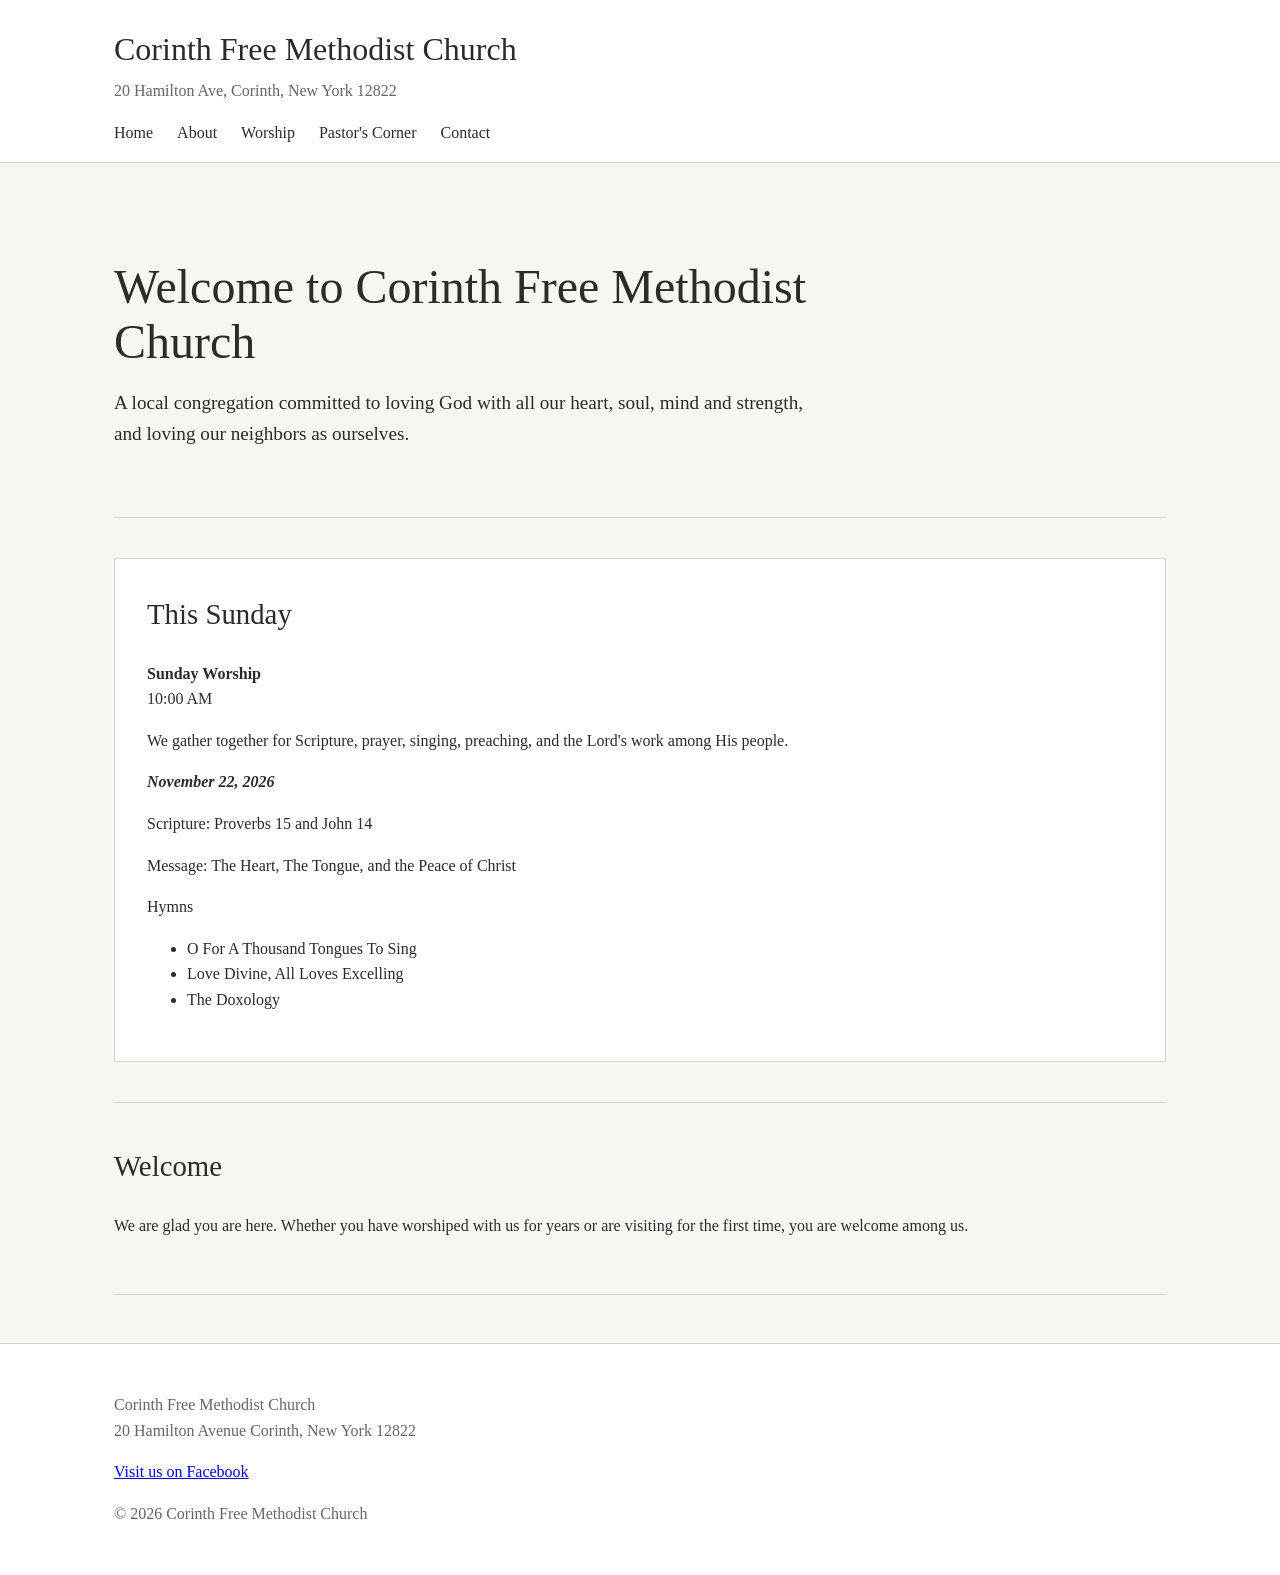
<file: index.html>
<!DOCTYPE html>
<html lang="en">
<head>
    <meta charset="UTF-8">
    <meta name="viewport" content="width=device-width, initial-scale=1.0">

    <title>Corinth Free Methodist Church</title>

    <meta
        name="description"
        content="Corinth Free Methodist Church in Corinth, New York."
    >

    <link rel="stylesheet" href="css/style.css">
</head>

<body>

<header>
    <div class="header-inner">

        <p class="site-title">Corinth Free Methodist Church</p>
        <p class="site-subtitle">20 Hamilton Ave, Corinth, New York 12822</p>

        <nav>
            <a href="index.html">Home</a>
            <a href="about.html">About</a>
            <a href="worship.html">Worship</a>
            <a href="pastors-corner.html">Pastor's Corner</a>
            <a href="contact.html">Contact</a>
        </nav>

    </div>
</header>

<main>

    <section class="hero">

        <h1>Welcome to Corinth Free Methodist Church</h1>

        <p>
            A local congregation committed to loving God with all our heart, soul, mind and strength, and loving our neighbors as ourselves.
        </p>

    </section>


    <section class="section">

        <div class="sunday">

            <h2>This Sunday</h2>

            <p>
                <strong>Sunday Worship</strong><br>
                10:00 AM
            </p>

            <p>
                We gather together for Scripture, prayer, singing,
                preaching, and the Lord's work among His people.
            </p>

            <p><strong><i>November 22, 2026</i></strong></p>

            <p>Scripture: Proverbs 15 and John 14</p>

            <p>Message: The Heart, The Tongue, and the Peace of Christ</p>

            <p>Hymns</p>

            <ul>
                <li>O For A Thousand Tongues To Sing</li>
                <li>Love Divine, All Loves Excelling</li>
                <li>The Doxology</li>
            </ul>

            
        </div>

    </section>


    <section class="section">

        <h2>Welcome</h2>

        <p>
            We are glad you are here. Whether you have worshiped with us
            for years or are visiting for the first time, you are welcome
            among us.
        </p>


    </section>




</main>


<footer>

    <div class="footer-inner">

        <p>
            Corinth Free Methodist Church<br>
            20 Hamilton Avenue
            Corinth, New York 12822
        </p>
<p> <a href="https://www.facebook.com/p/Corinth-Free-Methodist-Church-Online-100081623797182/" target="_blank" rel="noopener noreferrer"> Visit us on Facebook </a> </p>
        <p>
            &copy; 2026 Corinth Free Methodist Church
        </p>

    </div>

</footer>

</body>
</html>
</file>
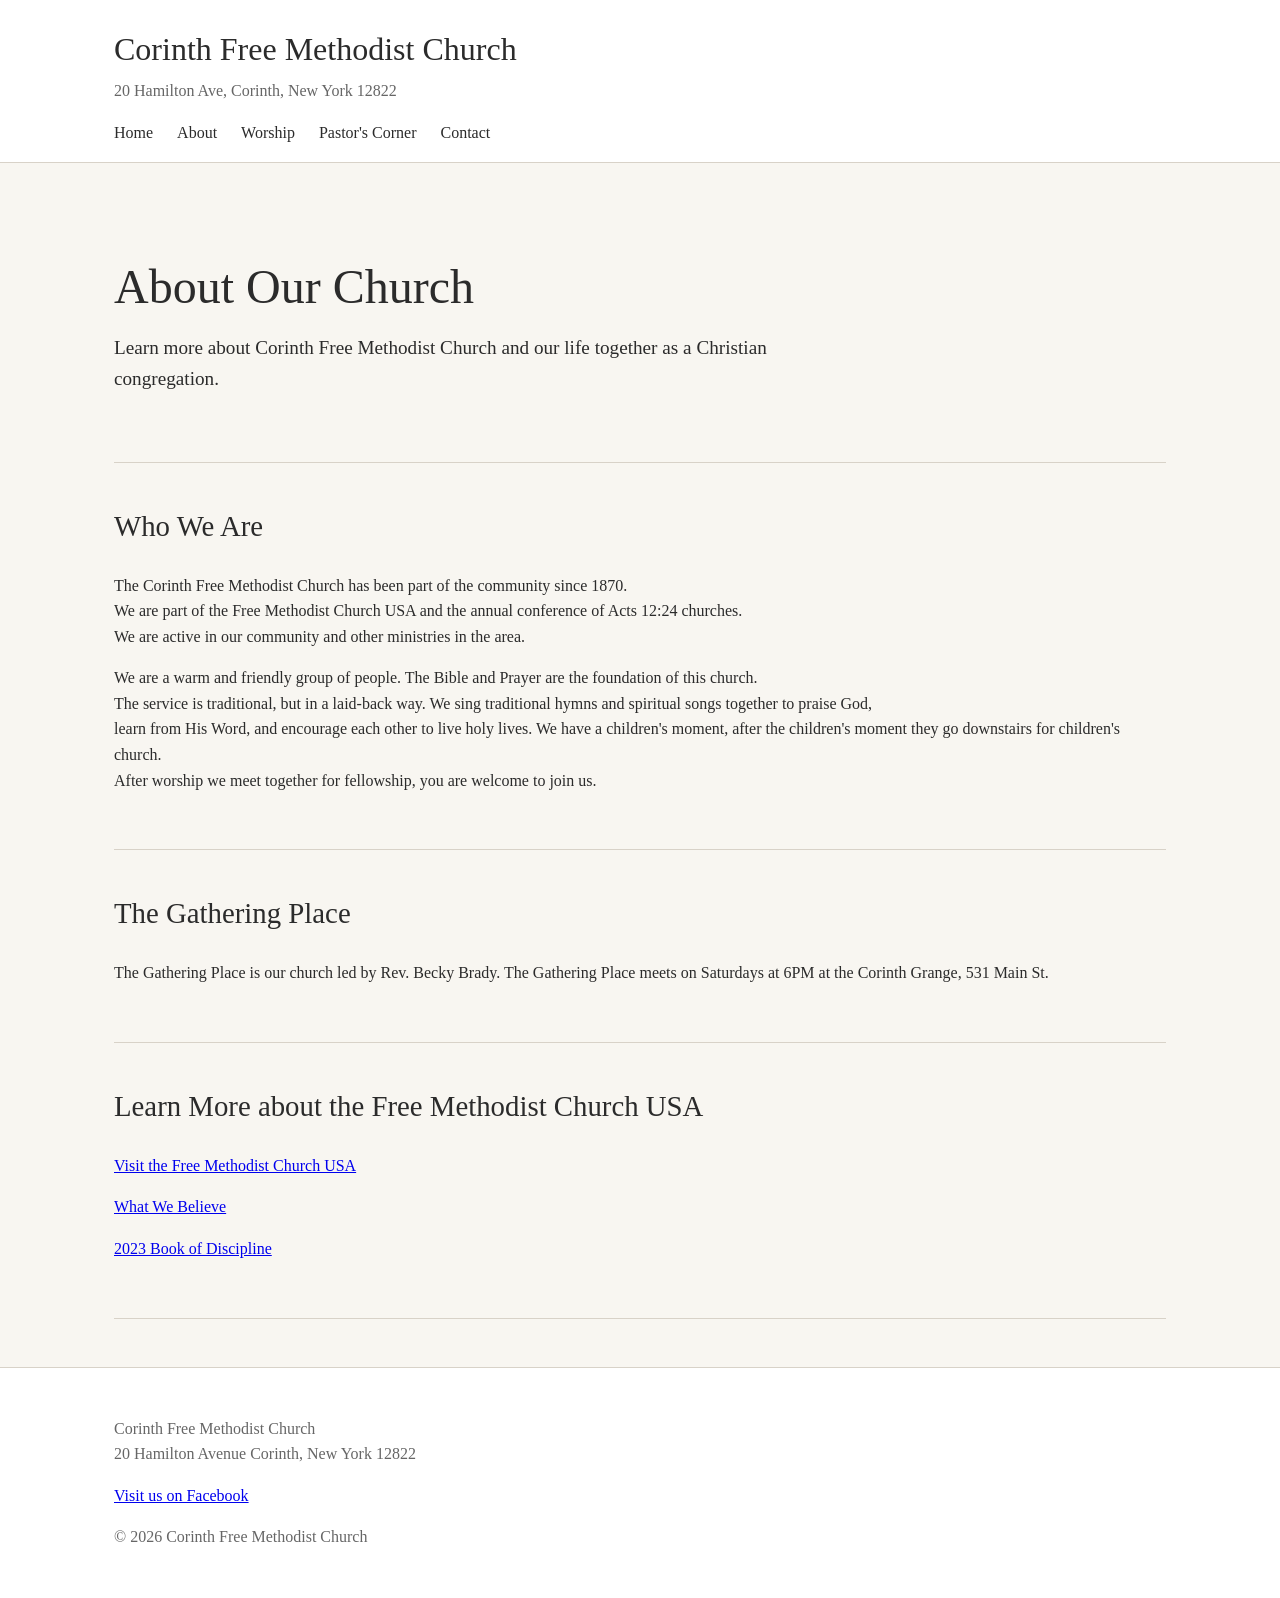
<file: about.html>
<!DOCTYPE html>
<html lang="en">
<head>
    <meta charset="UTF-8">
    <meta name="viewport" content="width=device-width, initial-scale=1.0">

    <title>About | Corinth Free Methodist Church</title>

    <meta
        name="description"
        content="Learn more about Corinth Free Methodist Church in Corinth, New York."
    >

    <link rel="stylesheet" href="css/style.css">
</head>

<body>

<header>
    <div class="header-inner">

        <p class="site-title">Corinth Free Methodist Church</p>
        <p class="site-subtitle">20 Hamilton Ave, Corinth, New York 12822</p>
    <nav>
        <a href="index.html">Home</a>
        <a href="about.html">About</a>
        <a href="worship.html">Worship</a>
        <a href="pastors-corner.html">Pastor's Corner</a>
        <a href="contact.html">Contact</a>
    </nav>

    </div>
</header>

<main>

    <section class="hero">
        <h1>About Our Church</h1>

        <p>
            Learn more about Corinth Free Methodist Church and our
            life together as a Christian congregation.
        </p>
    </section>

    <section class="section">

        <h2>Who We Are</h2>

        <p>
            The Corinth Free Methodist Church has been part of the community since 1870.<br>
            We are part of the Free Methodist Church USA and the annual conference of Acts 12:24 churches.<br>
            We are active in our community and other ministries in the area. 
        </p>

        <p>
            We are a warm and friendly group of people. The Bible and Prayer are the foundation of this church.<br>
            The service is traditional, but in a laid-back way. We sing traditional hymns and spiritual songs together to praise God,<br>
            learn from His Word, and encourage each other to live holy lives. We have a children's moment, after the children's moment they go downstairs for children's church.<br> 
            After worship we meet together for fellowship, you are welcome to join us.
        </p>

    

    </section>

     <section class="section">
        <h2>The Gathering Place</h2>
        <p> The Gathering Place is our church led by Rev. Becky Brady. The Gathering Place meets on Saturdays at 6PM at the Corinth Grange, 531 Main St.</p>

     </section>

    <section class="section">

        <h2>Learn More about the Free Methodist Church USA</h2>
<p><a href="https://fmcusa.org/" target="_blank" rel="noopener noreferrer"> Visit the Free Methodist Church USA </a></p>
      <p> <a href="https://fmcusa.org/resources" target="_blank" rel="noopener noreferrer"> What We Believe </a> </p>
<p> <a href="https://fmcusa.org/resources" target="_blank" rel="noopener noreferrer"> 2023 Book of Discipline </a> </p>
    </section>

</main>

<footer>

    <div class="footer-inner">

        <p>
            Corinth Free Methodist Church<br>
            20 Hamilton Avenue
            Corinth, New York 12822
        </p>

        <p>
            <a href="https://www.facebook.com/p/Corinth-Free-Methodist-Church-Online-100081623797182/" target="_blank" rel="noopener noreferrer">
                Visit us on Facebook
            </a>
        </p>

        <p>
            &copy; 2026 Corinth Free Methodist Church
        </p>

    </div>

</footer>

</body>
</html>
</file>
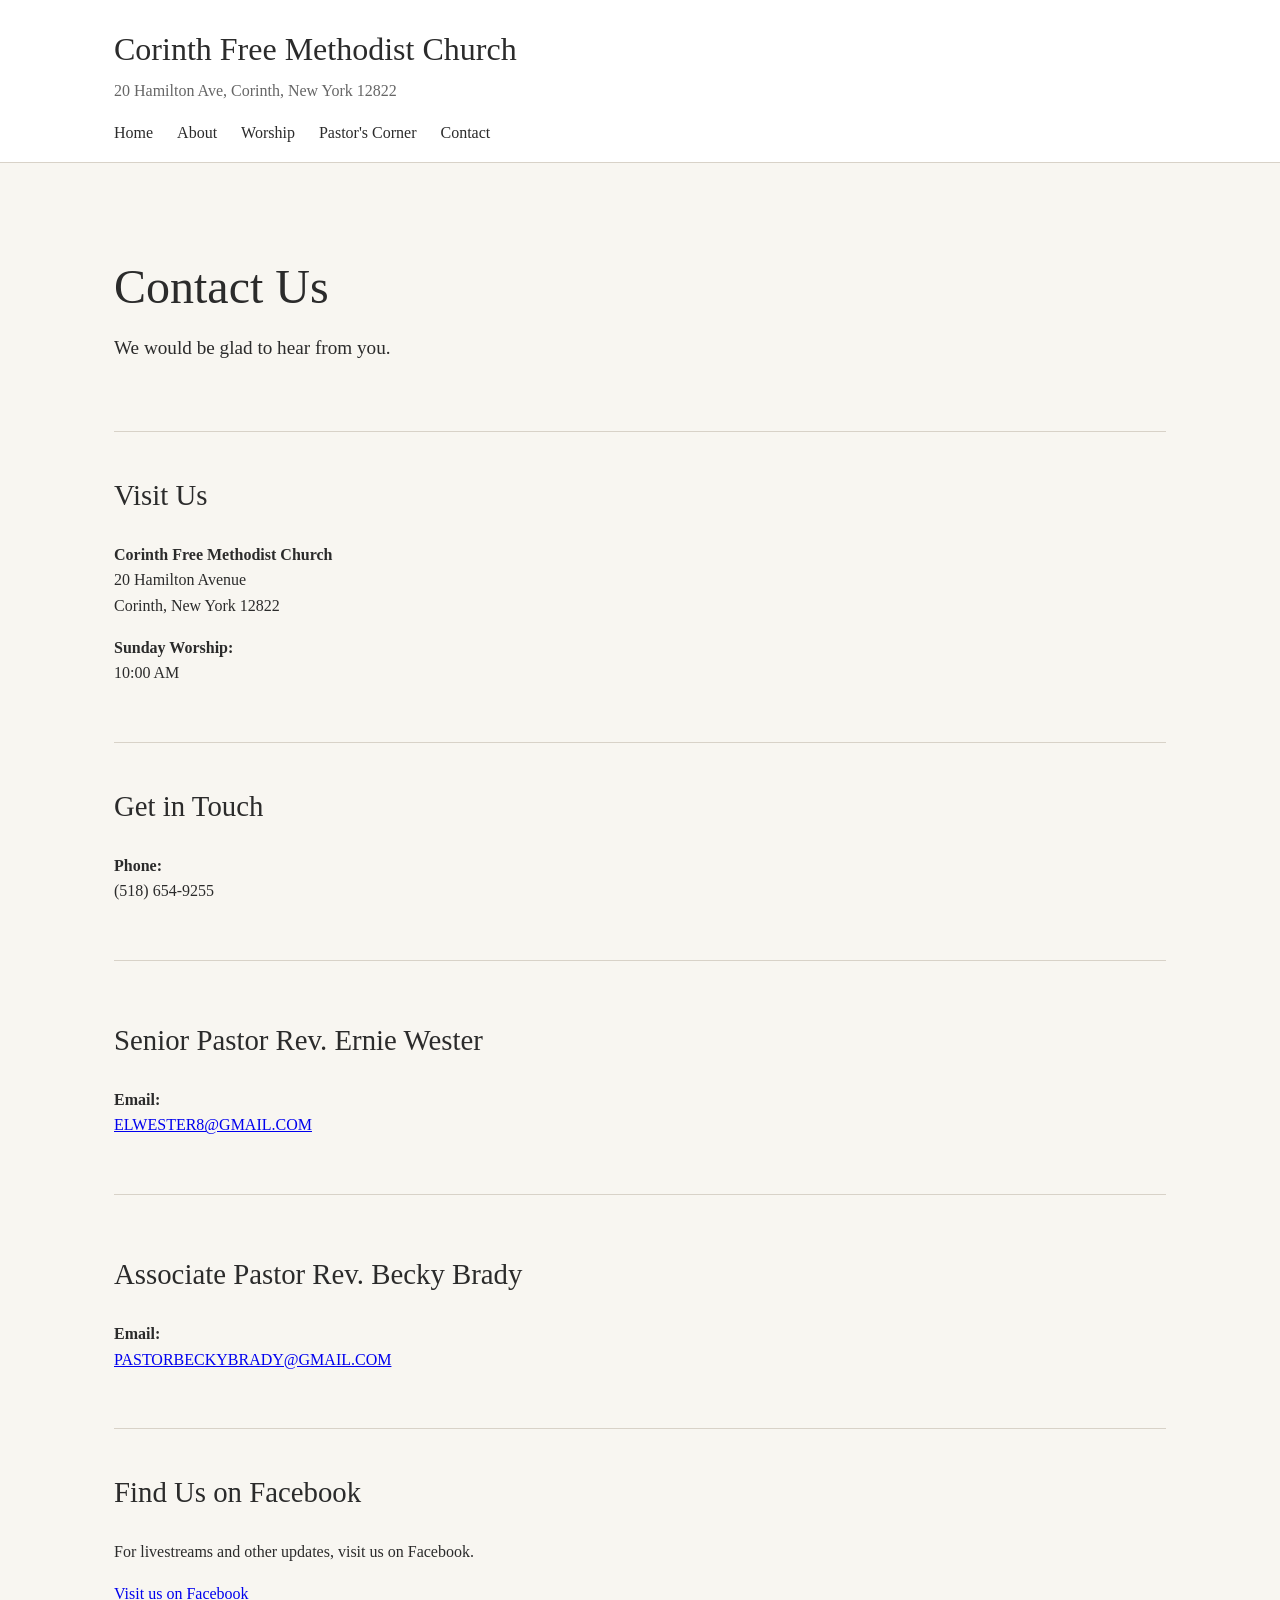
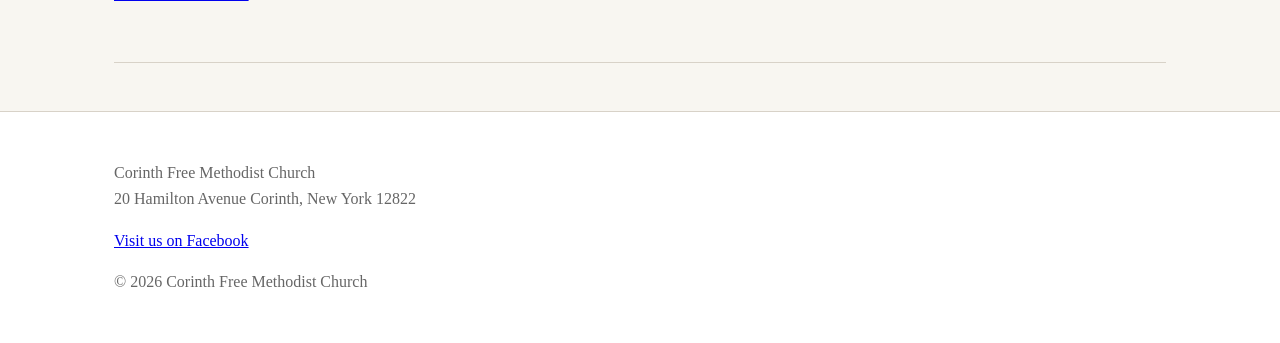
<file: contact.html>
<!DOCTYPE html>

<html lang="en"> <head> <meta charset="UTF-8"> <meta name="viewport" content="width=device-width, initial-scale=1.0">

<title>Contact | Corinth Free Methodist Church</title>

<meta
    name="description"
    content="Contact Corinth Free Methodist Church in Corinth, New York."
>

<link rel="stylesheet" href="css/style.css">

</head>

<body>

<header> <div class="header-inner">

    <p class="site-title">Corinth Free Methodist Church</p>
    <p class="site-subtitle">20 Hamilton Ave, Corinth, New York 12822</p>

    <nav>
        <a href="index.html">Home</a>
        <a href="about.html">About</a>
        <a href="worship.html">Worship</a>
        <a href="pastors-corner.html">Pastor's Corner</a>
        <a href="contact.html">Contact</a>
    </nav>

</div>

</header>

<main>

<section class="hero">

    <h1>Contact Us</h1>

    <p>
        We would be glad to hear from you.
    </p>

</section>


<section class="section">

    <h2>Visit Us</h2>

    <p>
        <strong>Corinth Free Methodist Church</strong><br>
        20 Hamilton Avenue<br>
        Corinth, New York 12822
    </p>

    <p>
        <strong>Sunday Worship:</strong><br>
        10:00 AM
    </p>

</section>


<section class="section">

    <h2>Get in Touch</h2>

    <p>
        <strong>Phone:</strong><br>
        (518) 654-9255
    </p>

</section>

<section class="section">
    <p>
        <h2>Senior Pastor Rev. Ernie Wester</h2>
        <strong>Email:</strong><br>
        <a href="mailto:ELWESTER8@GMAIL.COM">
            ELWESTER8@GMAIL.COM
        </a>
    </p>

</section>

<section class="section">
    <p>
        <h2>Associate Pastor Rev. Becky Brady</h2>
        <strong>Email:</strong><br>
        <a href="mailto:PASTORBECKYBRADY@GMAIL.COM">
            PASTORBECKYBRADY@GMAIL.COM
        </a>
    </p>

</section>

<section class="section">

    <h2>Find Us on Facebook</h2>

    <p>
        For livestreams and other updates,
        visit us on Facebook.
    </p>

    <p>
        <a
            href="https://www.facebook.com/p/Corinth-Free-Methodist-Church-Online-100081623797182/"
            target="_blank"
            rel="noopener noreferrer"
        >
            Visit us on Facebook
        </a>
    </p>

</section>

</main>

<footer>

    <div class="footer-inner">

        <p>
            Corinth Free Methodist Church<br>
            20 Hamilton Avenue
            Corinth, New York 12822
        </p>
<p> <a href="https://www.facebook.com/p/Corinth-Free-Methodist-Church-Online-100081623797182/" target="_blank" rel="noopener noreferrer"> Visit us on Facebook </a> </p>
        <p>
            &copy; 2026 Corinth Free Methodist Church
        </p>

    </div>

</footer>

</body> </html>
</file>
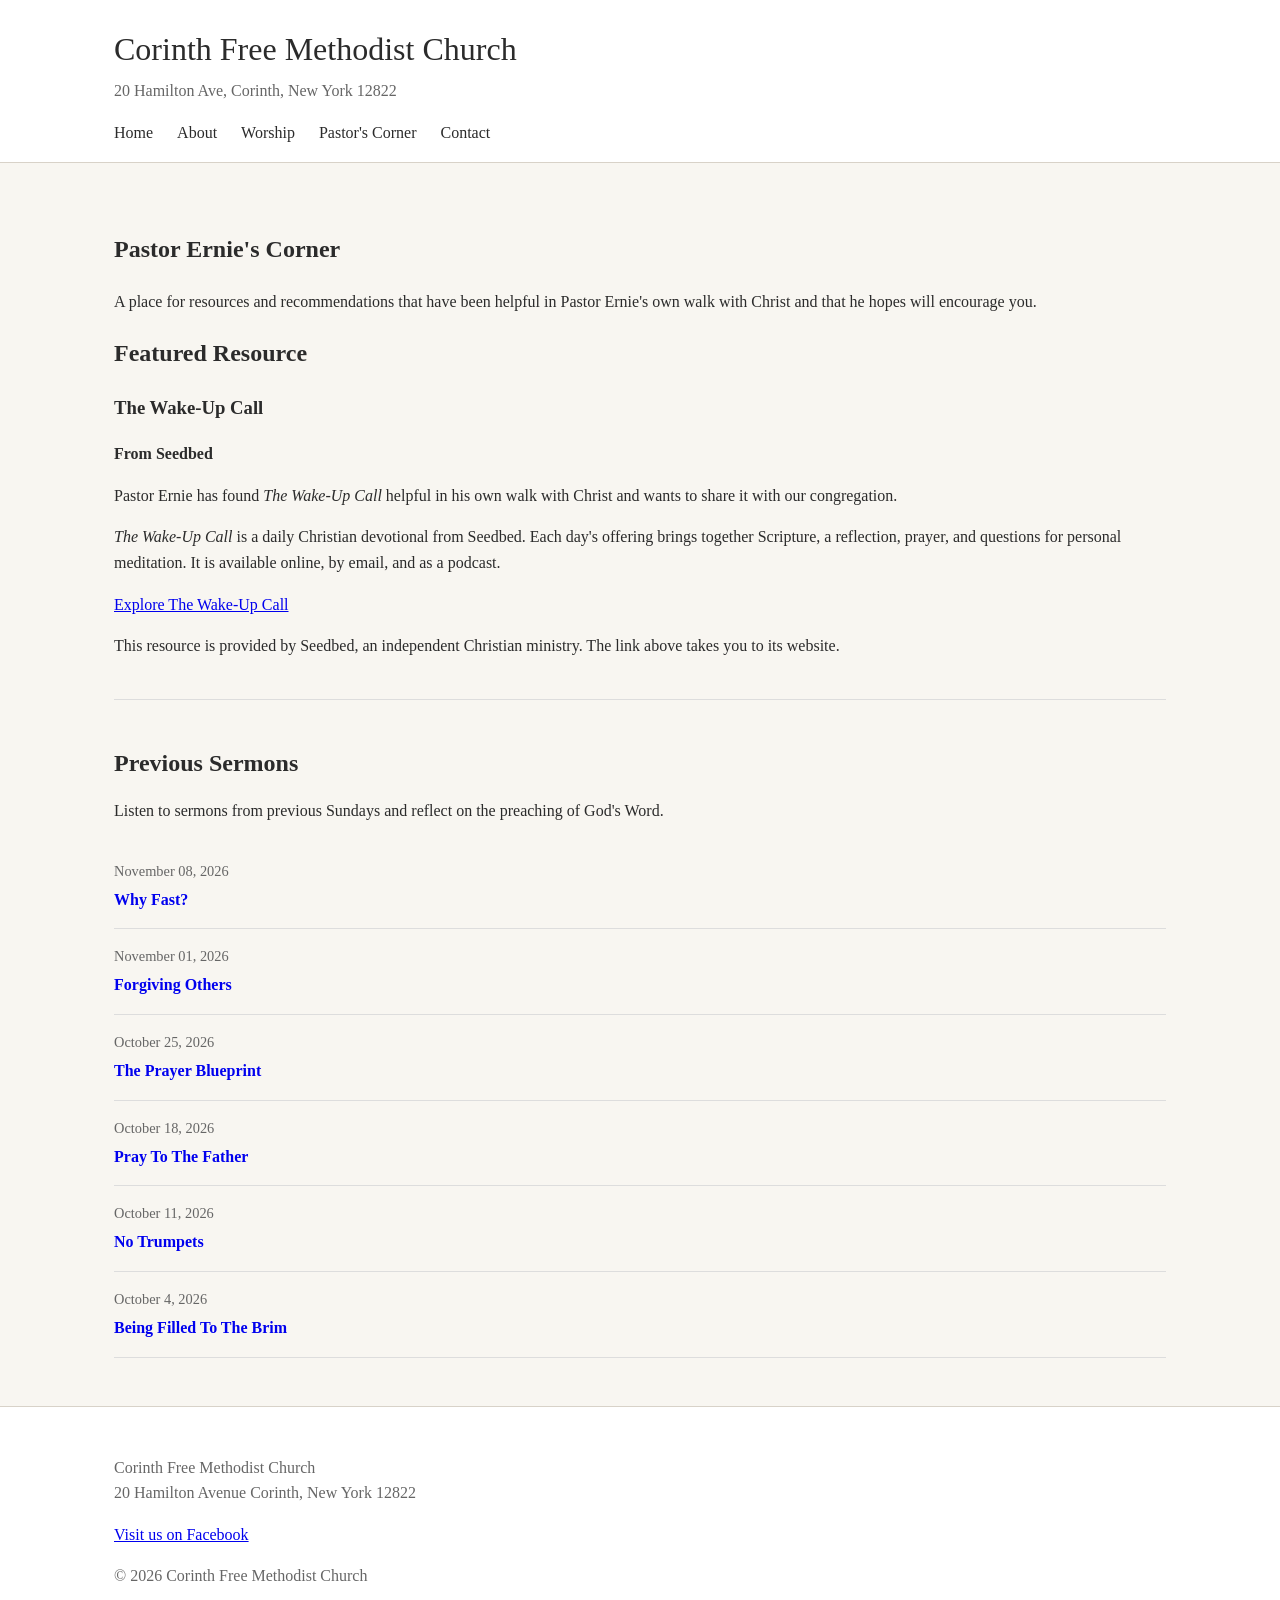
<file: pastors-corner.html>
<!DOCTYPE html>
<html lang="en">
<head>
  <meta charset="UTF-8">
  <meta name="viewport" content="width=device-width, initial-scale=1.0">
  <meta name="description" content="Recommended resources and reflections from Rev. Ernie Wester of Corinth Free Methodist Church.">
  <title>Pastor's Corner | Corinth Free Methodist Church</title>
  <link rel="stylesheet" href="css/style.css">
</head>
<body>
<header>
    <div class="header-inner">

    <p class="site-title">Corinth Free Methodist Church</p>
    <p class="site-subtitle">20 Hamilton Ave, Corinth, New York 12822</p>

    <nav>
        <a href="index.html">Home</a>
        <a href="about.html">About</a>
        <a href="worship.html">Worship</a>
        <a href="pastors-corner.html">Pastor's Corner</a>
        <a href="contact.html">Contact</a>
    </nav>

</div>


</header>

  <main class="container">
    <section class="page-intro">
      <h1>Pastor Ernie's Corner</h1>
      <p>A place for resources and recommendations that have been helpful in Pastor Ernie's own walk with Christ and that he hopes will encourage you.</p>
    </section>

<section class="featured-resource" aria-labelledby="featured-resource">
  <h2 class="section-heading">Featured Resource</h2>
  <h3 id="featured-resource">The Wake-Up Call</h3>
      <p><strong>From Seedbed</strong></p>

      <p>Pastor Ernie has found <em>The Wake-Up Call</em> helpful in his own walk with Christ and wants to share it with our congregation.</p>

      <p><em>The Wake-Up Call</em> is a daily Christian devotional from Seedbed. Each day's offering brings together Scripture, a reflection, prayer, and questions for personal meditation. It is available online, by email, and as a podcast.</p>

      <p><a class="button" href="https://seedbed.com/wakeupcall/" target="_blank" rel="noopener noreferrer">Explore The Wake-Up Call</a></p>
      <p class="resource-note">This resource is provided by Seedbed, an independent Christian ministry. The link above takes you to its website.</p>
    </section>
 
<section class="previous-sermons">
  <h2>Previous Sermons</h2>
  <p>
    Listen to sermons from previous Sundays and reflect on the
    preaching of God's Word.
  </p>

  <ul class="sermon-list">
     <li>
      <a href="sermons/2026-11-08.html">
        <span class="sermon-date">November 08, 2026</span>
        <span class="sermon-title">Why Fast?</span>
      </a>
    </li>
     <li>
      <a href="sermons/2026-11-01.html">
        <span class="sermon-date">November 01, 2026</span>
        <span class="sermon-title">Forgiving Others</span>
      </a>
    </li>
     <li>
      <a href="sermons/2026-10-25.html">
        <span class="sermon-date">October 25, 2026</span>
        <span class="sermon-title">The Prayer Blueprint</span>
      </a>
    </li>
    <li>
      <a href="sermons/2026-10-18.html">
        <span class="sermon-date">October 18, 2026</span>
        <span class="sermon-title">Pray To The Father</span>
      </a>
    </li>
    <li>
      <a href="sermons/2026-10-11.html">
        <span class="sermon-date">October 11, 2026</span>
        <span class="sermon-title">No Trumpets</span>
      </a>
    </li>
    <li>
      <a href="sermons/2026-10-04.html">
        <span class="sermon-date">October 4, 2026</span>
        <span class="sermon-title">Being Filled To The Brim</span>
      </a>
    </li>
  </ul>
</section>

  </main>

<footer>

    <div class="footer-inner">

        <p>
            Corinth Free Methodist Church<br>
            20 Hamilton Avenue
            Corinth, New York 12822
        </p>
<p> <a href="https://www.facebook.com/p/Corinth-Free-Methodist-Church-Online-100081623797182/" target="_blank" rel="noopener noreferrer"> Visit us on Facebook </a> </p>
        <p>
            &copy; 2026 Corinth Free Methodist Church
        </p>

    </div>

</footer>
</body>
</html>
</file>
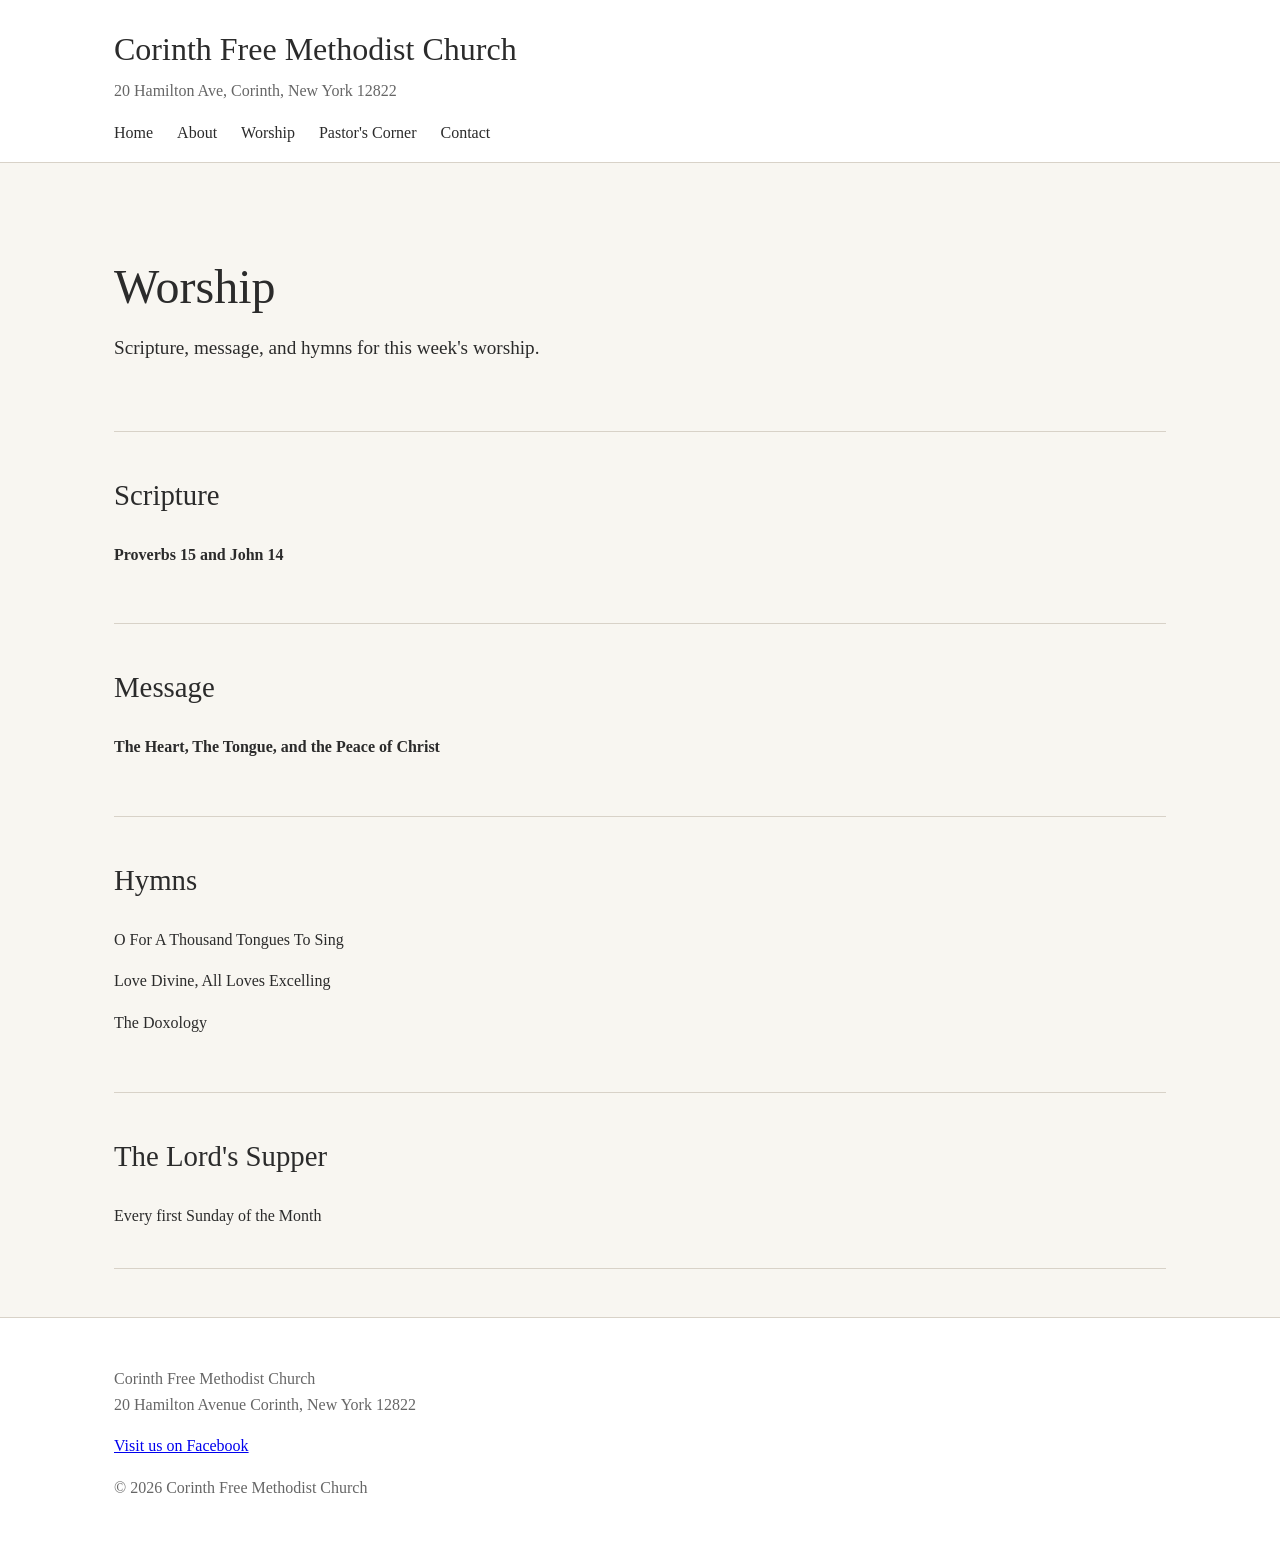
<file: worship.html>
<!DOCTYPE html>

<html lang="en">
<head>
    <meta charset="UTF-8">
    <meta name="viewport" content="width=device-width, initial-scale=1.0">


<title>Worship | Corinth Free Methodist Church</title>

<meta
    name="description"
    content="Scripture, hymns, and sermon information for worship at Corinth Free Methodist Church."
>

<link rel="stylesheet" href="css/style.css">


</head>

<body>

<header>
    <div class="header-inner">

    <p class="site-title">Corinth Free Methodist Church</p>
    <p class="site-subtitle">20 Hamilton Ave, Corinth, New York 12822</p>

    <nav>
        <a href="index.html">Home</a>
        <a href="about.html">About</a>
        <a href="worship.html">Worship</a>
        <a href="pastors-corner.html">Pastor's Corner</a>
        <a href="contact.html">Contact</a>
    </nav>

</div>


</header>

<main>


<section class="hero">

    <h1>Worship</h1>

    <p>
        Scripture, message, and hymns for this week's worship.
    </p>

</section>


<section class="section">

    <h2>Scripture</h2>

    <p>
        <strong>Proverbs 15 and John 14</strong>
    </p>


</section>



<section class="section">

    <h2>Message</h2>

    <p>
        <strong>The Heart, The Tongue, and the Peace of Christ</strong>
    </p>
</section>
   
<section class="section">

    <h2>Hymns</h2>

    <p>O For A Thousand Tongues To Sing
       
    </p>

    <p>Love Divine, All Loves Excelling
        
    </p>

    <p>The Doxology
       
    </p>

</section>


<section class="section">

    <h2>The Lord's Supper</h2>
    Every first Sunday of the Month
</section>



</main>

<footer>

    <div class="footer-inner">

        <p>
            Corinth Free Methodist Church<br>
            20 Hamilton Avenue
            Corinth, New York 12822
        </p>
<p> <a href="https://www.facebook.com/p/Corinth-Free-Methodist-Church-Online-100081623797182/" target="_blank" rel="noopener noreferrer"> Visit us on Facebook </a> </p>
        <p>
            &copy; 2026 Corinth Free Methodist Church
        </p>

    </div>

</footer>

</body>
</html>
</file>
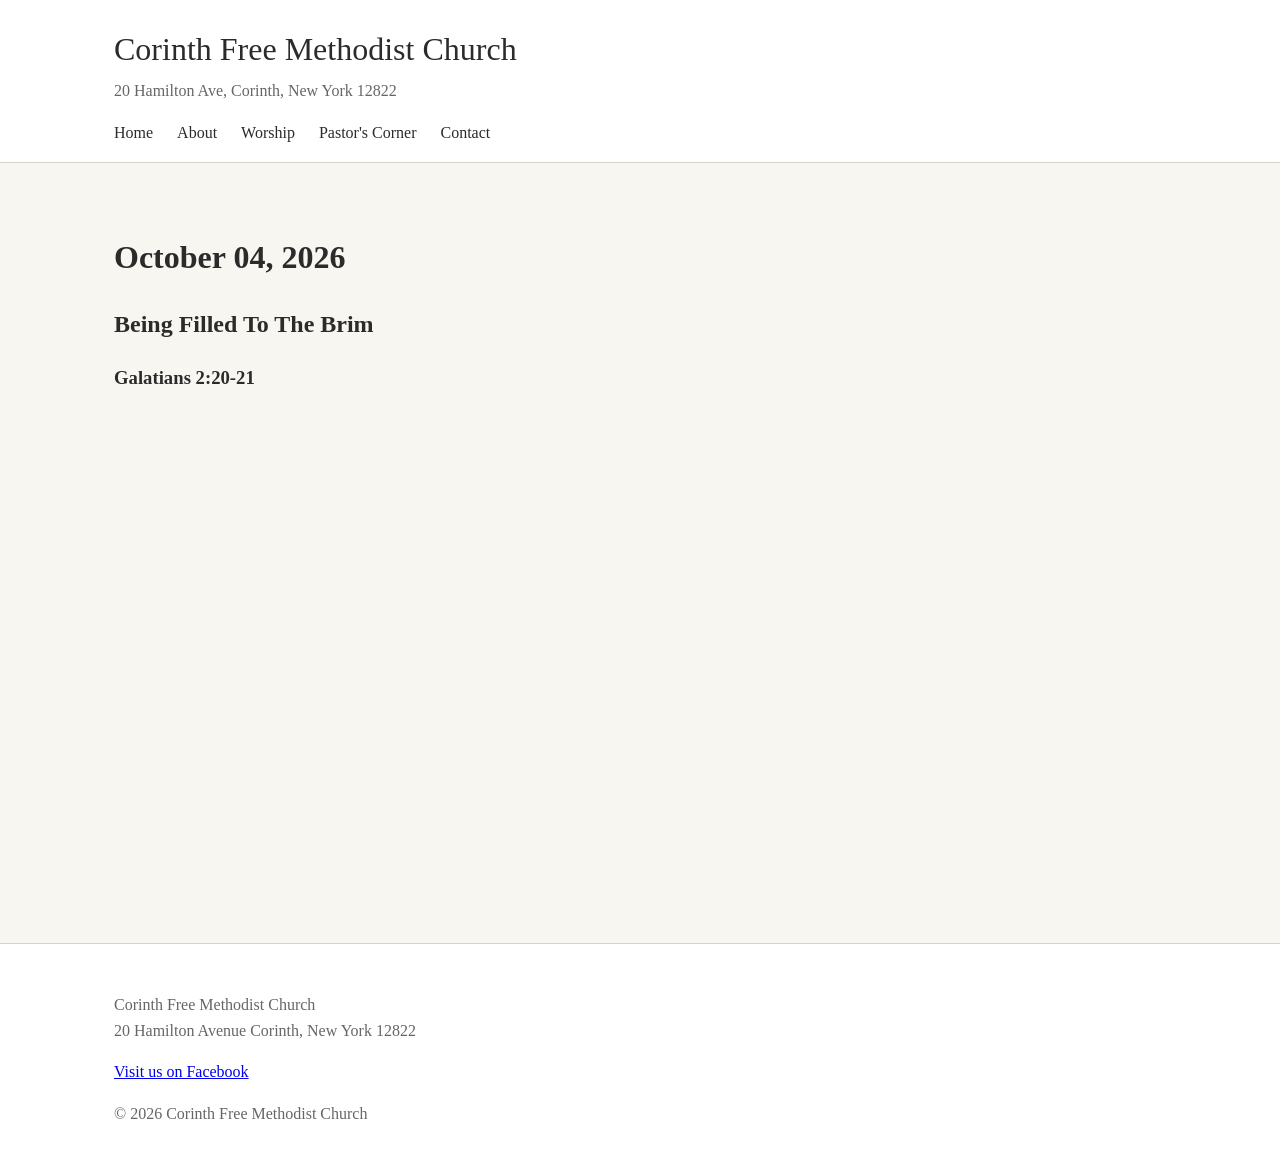
<file: sermons/2026-10-04.html>
<!DOCTYPE html>
<html lang="en">
<head>
  <meta charset="UTF-8">
  <meta name="viewport" content="width=device-width, initial-scale=1.0">
  <meta name="description" content="Recommended resources and reflections from Rev. Ernie Wester of Corinth Free Methodist Church.">
  <title>October 04, 2026 | Corinth Free Methodist Church</title>
  <link rel="stylesheet" href="../css/style.css">
</head>
<body>
<header>
    <div class="header-inner">

    <p class="site-title">Corinth Free Methodist Church</p>
    <p class="site-subtitle">20 Hamilton Ave, Corinth, New York 12822</p>

    <nav>
        <a href="../index.html">Home</a>
        <a href="../about.html">About</a>
        <a href="../worship.html">Worship</a>
        <a href="../pastors-corner.html">Pastor's Corner</a>
        <a href="../contact.html">Contact</a>
    </nav>

</div>


</header>

<main>
    <h1>October 04, 2026</h1>
    <h2>Being Filled To The Brim</h2>
    <h3>Galatians 2:20-21</h3>
  <iframe src="https://www.facebook.com/plugins/video.php?height=476&href=https%3A%2F%2Fwww.facebook.com%2F100081623797182%2Fvideos%2F1565846428152422%2F&show_text=false&width=267&t=2808" width="267" height="476" style="border:none;overflow:hidden" scrolling="no" frameborder="0" allowfullscreen="true" allow="autoplay; clipboard-write; encrypted-media; picture-in-picture; web-share" allowFullScreen="true"></iframe>
</main>

<footer>

    <div class="footer-inner">

        <p>
            Corinth Free Methodist Church<br>
            20 Hamilton Avenue
            Corinth, New York 12822
        </p>
<p> <a href="https://www.facebook.com/p/Corinth-Free-Methodist-Church-Online-100081623797182/" target="_blank" rel="noopener noreferrer"> Visit us on Facebook </a> </p>
        <p>
            &copy; 2026 Corinth Free Methodist Church
        </p>

    </div>

</footer>
</body>
</html>
</file>
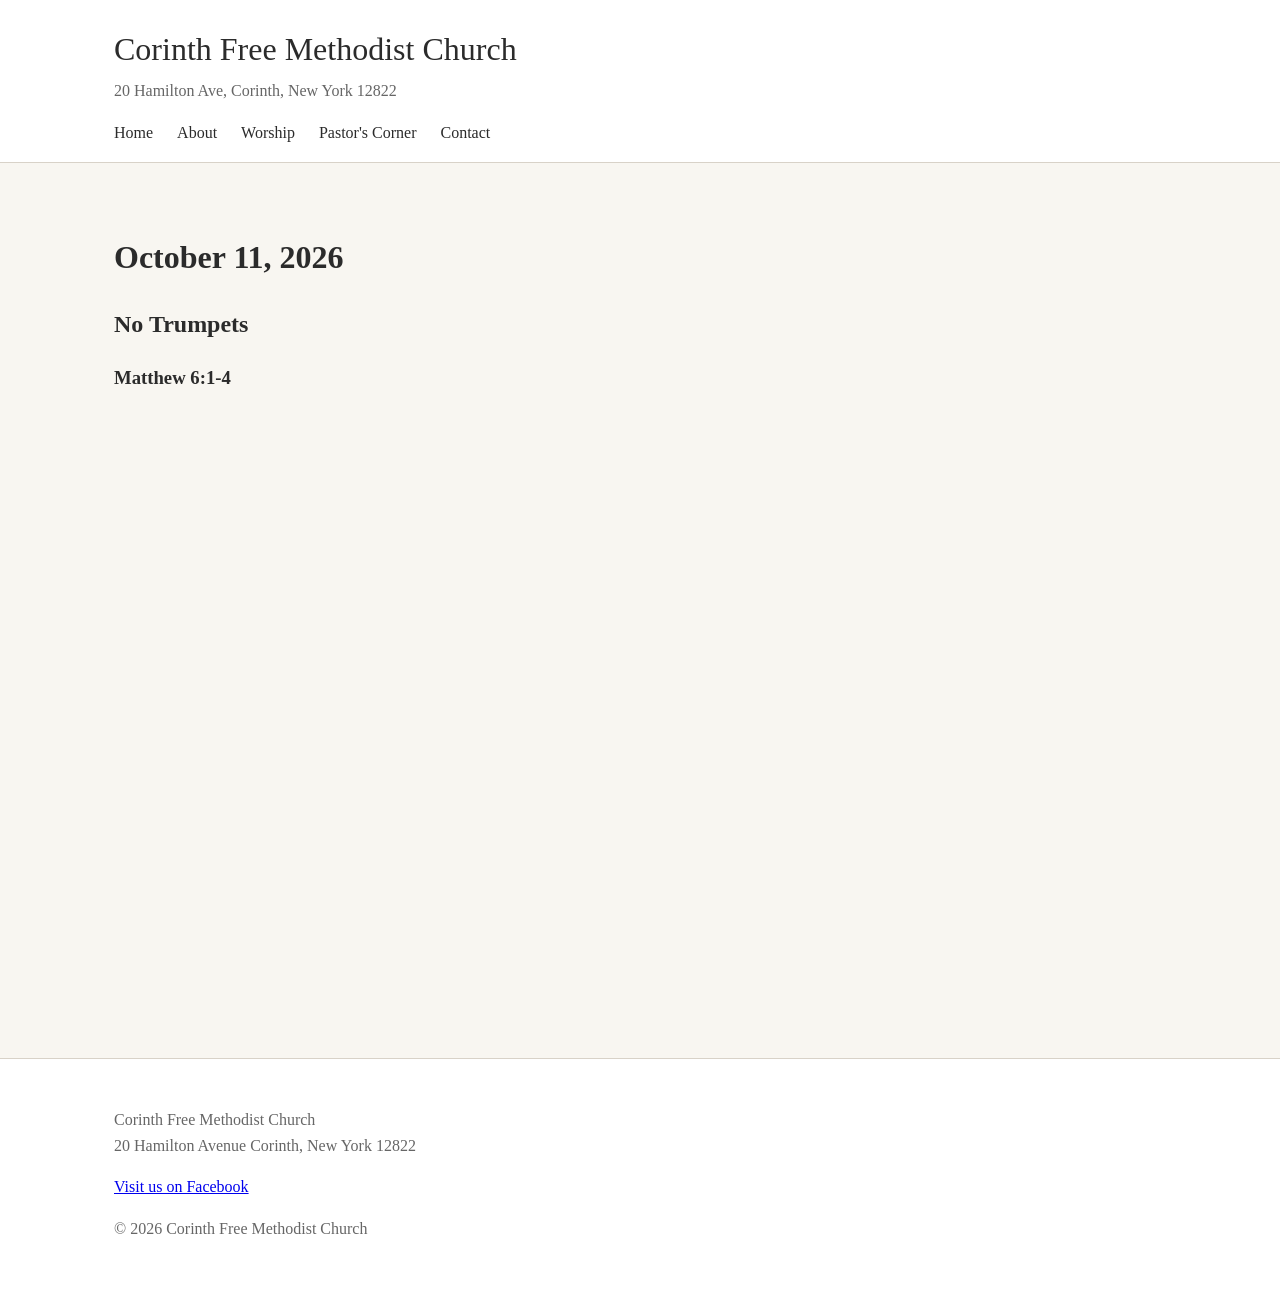
<file: sermons/2026-10-11.html>
<!DOCTYPE html>
<html lang="en">
<head>
  <meta charset="UTF-8">
  <meta name="viewport" content="width=device-width, initial-scale=1.0">
  <meta name="description" content="Recommended resources and reflections from Rev. Ernie Wester of Corinth Free Methodist Church.">
  <title>October 11, 2026 | Corinth Free Methodist Church</title>
  <link rel="stylesheet" href="../css/style.css">
</head>
<body>
<header>
    <div class="header-inner">

    <p class="site-title">Corinth Free Methodist Church</p>
    <p class="site-subtitle">20 Hamilton Ave, Corinth, New York 12822</p>

    <nav>
        <a href="../index.html">Home</a>
        <a href="../about.html">About</a>
        <a href="../worship.html">Worship</a>
        <a href="../pastors-corner.html">Pastor's Corner</a>
        <a href="../contact.html">Contact</a>
    </nav>

</div>


</header>

<main>
    <h1>October 11, 2026</h1>
    <h2>No Trumpets</h2>
    <h3>Matthew 6:1-4</h3>
    <iframe src="https://www.facebook.com/plugins/video.php?height=476&href=https%3A%2F%2Fwww.facebook.com%2F100081623797182%2Fvideos%2F1569648201115110%2F&show_text=true&width=267&t=2340" width="267" height="591" style="border:none;overflow:hidden" scrolling="no" frameborder="0" allowfullscreen="true" allow="autoplay; clipboard-write; encrypted-media; picture-in-picture; web-share" allowFullScreen="true"></iframe>
</main>

<footer>

    <div class="footer-inner">

        <p>
            Corinth Free Methodist Church<br>
            20 Hamilton Avenue
            Corinth, New York 12822
        </p>
<p> <a href="https://www.facebook.com/p/Corinth-Free-Methodist-Church-Online-100081623797182/" target="_blank" rel="noopener noreferrer"> Visit us on Facebook </a> </p>
        <p>
            &copy; 2026 Corinth Free Methodist Church
        </p>

    </div>

</footer>
</body>
</html>
</file>
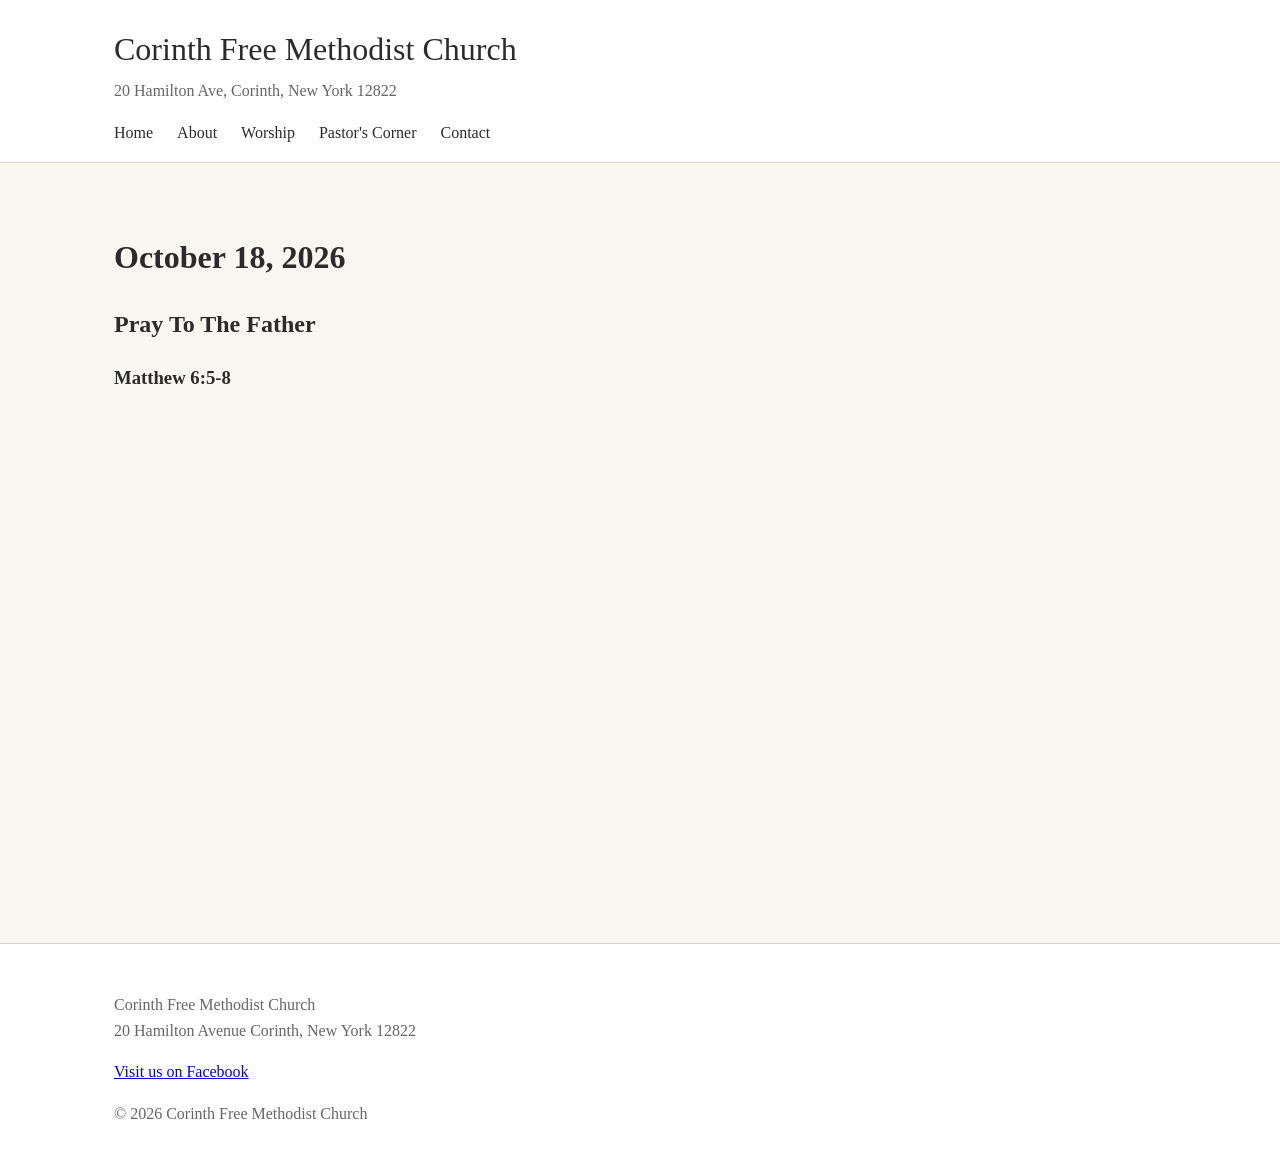
<file: sermons/2026-10-18.html>
<!DOCTYPE html>
<html lang="en">
<head>
  <meta charset="UTF-8">
  <meta name="viewport" content="width=device-width, initial-scale=1.0">
  <meta name="description" content="Recommended resources and reflections from Rev. Ernie Wester of Corinth Free Methodist Church.">
  <title>October 18, 2026 | Corinth Free Methodist Church</title>
  <link rel="stylesheet" href="../css/style.css">
</head>
<body>
<header>
    <div class="header-inner">

    <p class="site-title">Corinth Free Methodist Church</p>
    <p class="site-subtitle">20 Hamilton Ave, Corinth, New York 12822</p>

    <nav>
        <a href="../index.html">Home</a>
        <a href="../about.html">About</a>
        <a href="../worship.html">Worship</a>
        <a href="../pastors-corner.html">Pastor's Corner</a>
        <a href="../contact.html">Contact</a>
    </nav>

</div>


</header>

<main>
    <h1>October 18, 2026</h1>
    <h2>Pray To The Father</h2>
    <h3>Matthew 6:5-8</h3>
    <iframe src="https://www.facebook.com/plugins/video.php?height=476&href=https%3A%2F%2Fwww.facebook.com%2F100081623797182%2Fvideos%2F2224045974846777%2F&show_text=false&width=267&t=2243" width="267" height="476" style="border:none;overflow:hidden" scrolling="no" frameborder="0" allowfullscreen="true" allow="autoplay; clipboard-write; encrypted-media; picture-in-picture; web-share" allowFullScreen="true"></iframe>
</main>

<footer>

    <div class="footer-inner">

        <p>
            Corinth Free Methodist Church<br>
            20 Hamilton Avenue
            Corinth, New York 12822
        </p>
<p> <a href="https://www.facebook.com/p/Corinth-Free-Methodist-Church-Online-100081623797182/" target="_blank" rel="noopener noreferrer"> Visit us on Facebook </a> </p>
        <p>
            &copy; 2026 Corinth Free Methodist Church
        </p>

    </div>

</footer>
</body>
</html>
</file>
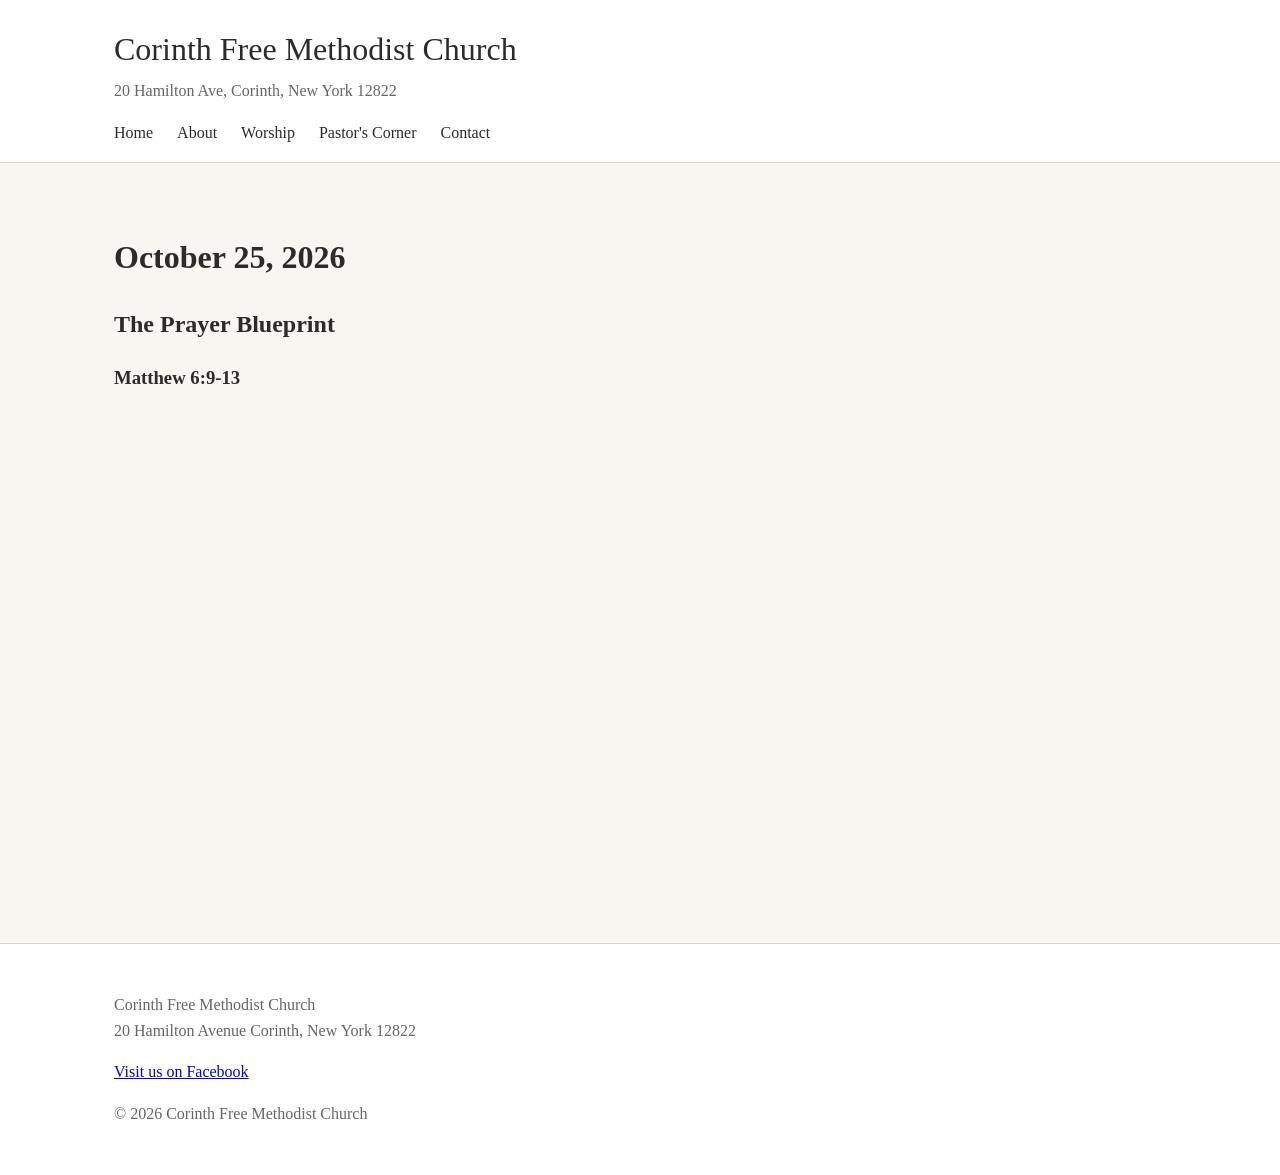
<file: sermons/2026-10-25.html>
<!DOCTYPE html>
<html lang="en">
<head>
  <meta charset="UTF-8">
  <meta name="viewport" content="width=device-width, initial-scale=1.0">
  <meta name="description" content="Recommended resources and reflections from Rev. Ernie Wester of Corinth Free Methodist Church.">
  <title>October 25, 2026 | Corinth Free Methodist Church</title>
  <link rel="stylesheet" href="../css/style.css">
</head>
<body>
<header>
    <div class="header-inner">

    <p class="site-title">Corinth Free Methodist Church</p>
    <p class="site-subtitle">20 Hamilton Ave, Corinth, New York 12822</p>

    <nav>
        <a href="../index.html">Home</a>
        <a href="../about.html">About</a>
        <a href="../worship.html">Worship</a>
        <a href="../pastors-corner.html">Pastor's Corner</a>
        <a href="../contact.html">Contact</a>
    </nav>

</div>


</header>

<main>
    <h1>October 25, 2026</h1>
    <h2>The Prayer Blueprint</h2>
    <h3>Matthew 6:9-13</h3>
    <iframe src="https://www.facebook.com/plugins/video.php?height=476&href=https%3A%2F%2Fwww.facebook.com%2F100081623797182%2Fvideos%2F1511324887581140%2F&show_text=false&width=267&t=2077" width="267" height="476" style="border:none;overflow:hidden" scrolling="no" frameborder="0" allowfullscreen="true" allow="autoplay; clipboard-write; encrypted-media; picture-in-picture; web-share" allowFullScreen="true"></iframe>
</main>

<footer>

    <div class="footer-inner">

        <p>
            Corinth Free Methodist Church<br>
            20 Hamilton Avenue
            Corinth, New York 12822
        </p>
<p> <a href="https://www.facebook.com/p/Corinth-Free-Methodist-Church-Online-100081623797182/" target="_blank" rel="noopener noreferrer"> Visit us on Facebook </a> </p>
        <p>
            &copy; 2026 Corinth Free Methodist Church
        </p>

    </div>

</footer>
</body>
</html>
</file>
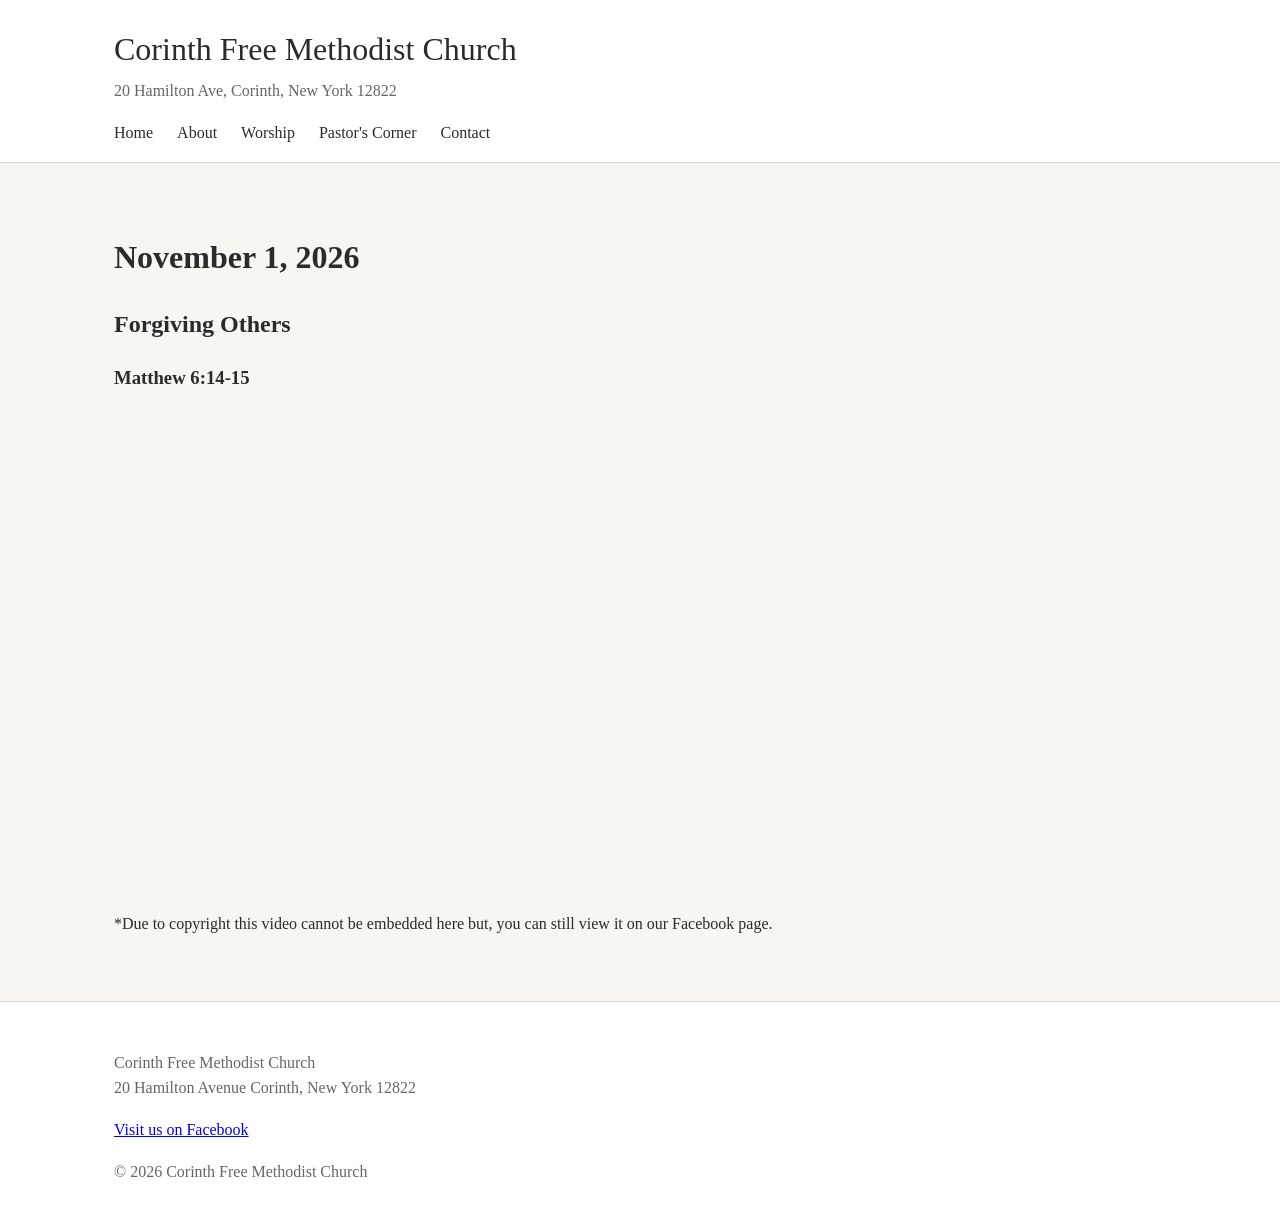
<file: sermons/2026-11-01.html>
<!DOCTYPE html>
<html lang="en">
<head>
  <meta charset="UTF-8">
  <meta name="viewport" content="width=device-width, initial-scale=1.0">
  <meta name="description" content="Recommended resources and reflections from Rev. Ernie Wester of Corinth Free Methodist Church.">
  <title>November 1, 2026 | Corinth Free Methodist Church</title>
  <link rel="stylesheet" href="../css/style.css">
</head>
<body>
<header>
    <div class="header-inner">

    <p class="site-title">Corinth Free Methodist Church</p>
    <p class="site-subtitle">20 Hamilton Ave, Corinth, New York 12822</p>

    <nav>
        <a href="../index.html">Home</a>
        <a href="../about.html">About</a>
        <a href="../worship.html">Worship</a>
        <a href="../pastors-corner.html">Pastor's Corner</a>
        <a href="../contact.html">Contact</a>
    </nav>

</div>


</header>

<main>
    <h1>November 1, 2026</h1>
    <h2>Forgiving Others</h2>
    <h3>Matthew 6:14-15</h3>
    <iframe src="https://www.facebook.com/plugins/video.php?height=476&href=https%3A%2F%2Fwww.facebook.com%2F100081623797182%2Fvideos%2F2287376432131056%2F&show_text=false&width=267&t=3608" width="267" height="476" style="border:none;overflow:hidden" scrolling="no" frameborder="0" allowfullscreen="true" allow="autoplay; clipboard-write; encrypted-media; picture-in-picture; web-share" allowFullScreen="true"></iframe>
    <p>*Due to copyright this video cannot be embedded here but, you can still view it on our Facebook page. </p>
</main>

<footer>

    <div class="footer-inner">

        <p>
            Corinth Free Methodist Church<br>
            20 Hamilton Avenue
            Corinth, New York 12822
        </p>
<p> <a href="https://www.facebook.com/p/Corinth-Free-Methodist-Church-Online-100081623797182/" target="_blank" rel="noopener noreferrer"> Visit us on Facebook </a> </p>
        <p>
            &copy; 2026 Corinth Free Methodist Church
        </p>

    </div>

</footer>
</body>
</html>
</file>
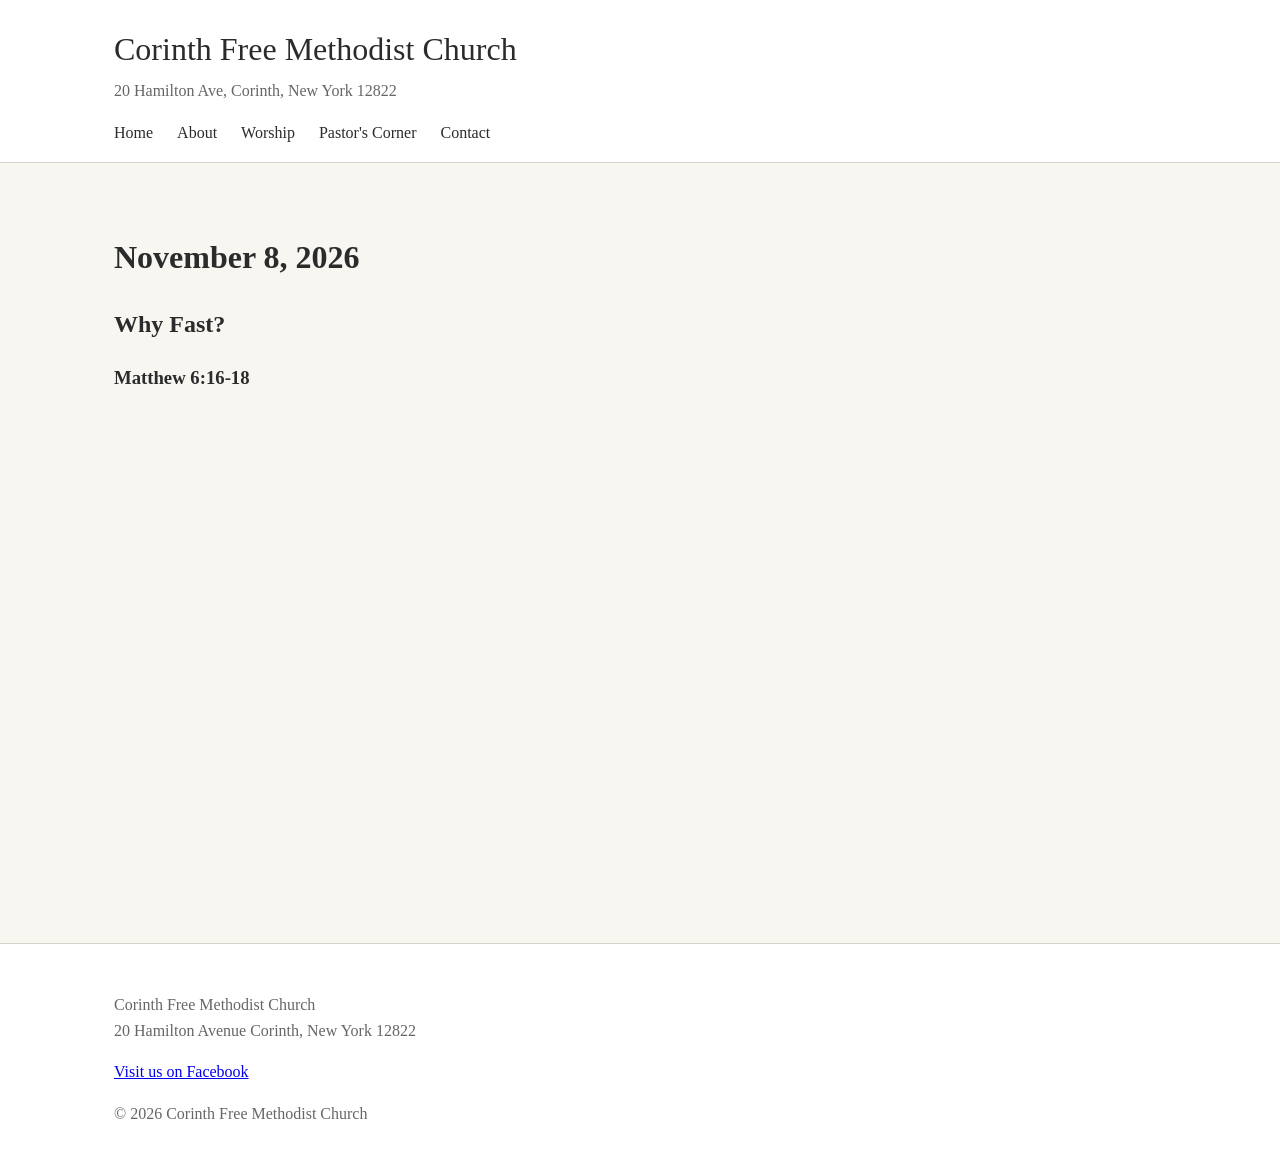
<file: sermons/2026-11-08.html>
<!DOCTYPE html>
<html lang="en">
<head>
  <meta charset="UTF-8">
  <meta name="viewport" content="width=device-width, initial-scale=1.0">
  <meta name="description" content="Recommended resources and reflections from Rev. Ernie Wester of Corinth Free Methodist Church.">
  <title>November 8, 2026 | Corinth Free Methodist Church</title>
  <link rel="stylesheet" href="../css/style.css">
</head>
<body>
<header>
    <div class="header-inner">

    <p class="site-title">Corinth Free Methodist Church</p>
    <p class="site-subtitle">20 Hamilton Ave, Corinth, New York 12822</p>

    <nav>
        <a href="../index.html">Home</a>
        <a href="../about.html">About</a>
        <a href="../worship.html">Worship</a>
        <a href="../pastors-corner.html">Pastor's Corner</a>
        <a href="../contact.html">Contact</a>
    </nav>

</div>


</header>

<main>
    <h1>November 8, 2026</h1>
    <h2>Why Fast?</h2>
    <h3>Matthew 6:16-18</h3>
    <iframe src="https://www.facebook.com/plugins/video.php?height=476&href=https%3A%2F%2Fwww.facebook.com%2F100081623797182%2Fvideos%2F1156245673745224%2F&show_text=false&width=267&t=2926" width="267" height="476" style="border:none;overflow:hidden" scrolling="no" frameborder="0" allowfullscreen="true" allow="autoplay; clipboard-write; encrypted-media; picture-in-picture; web-share" allowFullScreen="true"></iframe>
    
</main>

<footer>

    <div class="footer-inner">

        <p>
            Corinth Free Methodist Church<br>
            20 Hamilton Avenue
            Corinth, New York 12822
        </p>
<p> <a href="https://www.facebook.com/p/Corinth-Free-Methodist-Church-Online-100081623797182/" target="_blank" rel="noopener noreferrer"> Visit us on Facebook </a> </p>
        <p>
            &copy; 2026 Corinth Free Methodist Church
        </p>

    </div>

</footer>
</body>
</html>
</file>
<file: css/style.css>
:root {
    --ink: #2b2b2b;
    --muted: #666;
    --paper: #f8f6f1;
    --white: #ffffff;
    --accent: #6b4f35;
    --border: #d8d2c8;
}

* {
    box-sizing: border-box;
}

body {
    margin: 0;
    font-family: Georgia, "Times New Roman", serif;
    color: var(--ink);
    background: var(--paper);
    line-height: 1.6;
}

header {
    background: var(--white);
    border-bottom: 1px solid var(--border);
}

.header-inner {
    max-width: 1100px;
    margin: 0 auto;
    padding: 1.5rem 1.5rem 1rem;
}

.site-title {
    margin: 0;
    font-size: 2rem;
    font-weight: normal;
}

.site-subtitle {
    margin: 0.2rem 0 1rem;
    color: var(--muted);
}

nav {
    display: flex;
    gap: 1.5rem;
    flex-wrap: wrap;
}

nav a {
    color: var(--ink);
    text-decoration: none;
}

nav a:hover {
    color: var(--accent);
    text-decoration: underline;
}

main {
    max-width: 1100px;
    margin: 0 auto;
    padding: 3rem 1.5rem;
}

.hero {
    padding: 3rem 0;
    border-bottom: 1px solid var(--border);
}

.hero h1 {
    max-width: 800px;
    margin: 0 0 1rem;
    font-size: 3rem;
    line-height: 1.15;
    font-weight: normal;
}

.hero p {
    max-width: 700px;
    font-size: 1.2rem;
}

.section {
    padding: 2.5rem 0;
    border-bottom: 1px solid var(--border);
}

.section h2 {
    margin-top: 0;
    font-size: 1.8rem;
    font-weight: normal;
}

.sunday {
    background: var(--white);
    padding: 2rem;
    border: 1px solid var(--border);
}

.sunday h2 {
    margin-top: 0;
}

.previous-sermons {
  margin-top: 2.5rem;
  padding-top: 1.5rem;
  border-top: 1px solid #ddd;
}

.previous-sermons h2 {
  margin-bottom: 0.5rem;
}

.previous-sermons > p {
  margin-bottom: 1.25rem;
  line-height: 1.6;
}

.sermon-list {
  list-style: none;
  padding: 0;
  margin: 0;
}

.sermon-list li {
  border-bottom: 1px solid #ddd;
}

.sermon-list a {
  display: block;
  padding: 1rem 0;
  text-decoration: none;
}

.sermon-list a:hover .sermon-title {
  text-decoration: underline;
}

.sermon-date,
.sermon-title {
  display: block;
}

.sermon-date {
  font-size: 0.9rem;
  color: #666;
  margin-bottom: 0.25rem;
}

.sermon-title {
  color: inherit;
  font-weight: 600;
}

footer {
    border-top: 1px solid var(--border);
    background: var(--white);
}

.footer-inner {
    max-width: 1100px;
    margin: 0 auto;
    padding: 2rem 1.5rem;
    color: var(--muted);
}

@media (max-width: 700px) {
    .site-title {
        font-size: 1.6rem;
    }

    .hero h1 {
        font-size: 2.2rem;
    }

    nav {
        gap: 0.75rem 1.25rem;
    }
}
</file>
